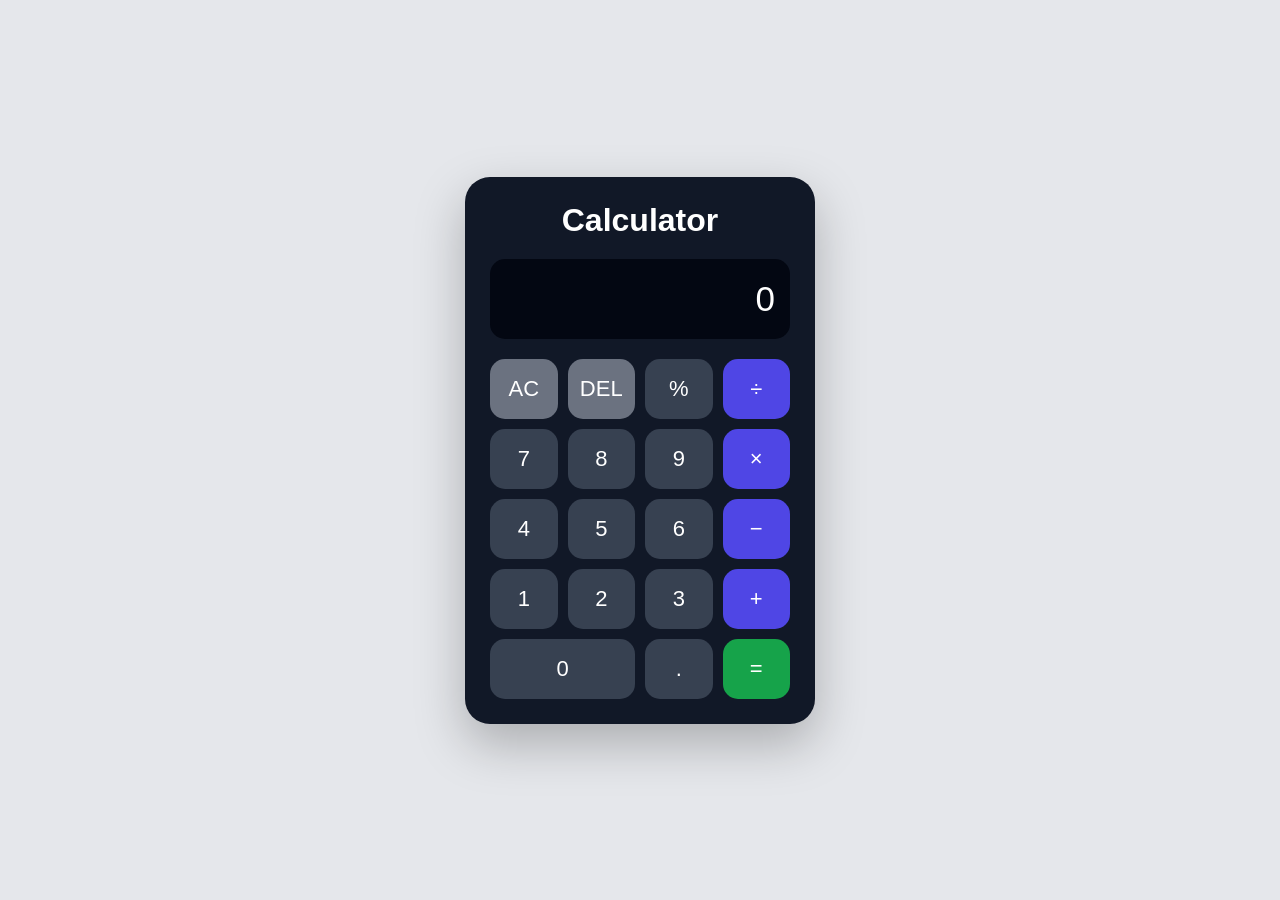
<file: calculator/index.html>
<!DOCTYPE html>
<html lang="en">

<head>
    <meta charset="UTF-8">

    <meta name="viewport"
          content="width=device-width, initial-scale=1.0">

    <title>My Calculator</title>

    <link rel="stylesheet" href="style.css">
</head>

<body>

    <div class="calculator">

        <h1>Calculator</h1>

        <input
            type="text"
            id="display"
            value="0"
            readonly
        >

        <div class="buttons">

            <button onclick="clearDisplay()" class="special">
                AC
            </button>

            <button onclick="deleteLast()" class="special">
                DEL
            </button>

            <button onclick="appendValue('%')">
                %
            </button>

            <button onclick="appendValue('/')"
                    class="operator">
                ÷
            </button>


            <button onclick="appendValue('7')">7</button>
            <button onclick="appendValue('8')">8</button>
            <button onclick="appendValue('9')">9</button>

            <button onclick="appendValue('*')"
                    class="operator">
                ×
            </button>


            <button onclick="appendValue('4')">4</button>
            <button onclick="appendValue('5')">5</button>
            <button onclick="appendValue('6')">6</button>

            <button onclick="appendValue('-')"
                    class="operator">
                −
            </button>


            <button onclick="appendValue('1')">1</button>
            <button onclick="appendValue('2')">2</button>
            <button onclick="appendValue('3')">3</button>

            <button onclick="appendValue('+')"
                    class="operator">
                +
            </button>


            <button onclick="appendValue('0')"
                    class="zero">
                0
            </button>

            <button onclick="appendValue('.')">
                .
            </button>

            <button onclick="calculate()"
                    class="equal">
                =
            </button>

        </div>

    </div>

    <script src="script.js"></script>

</body>
</html>
</file>
<file: calculator/style.css>
* {
    margin: 0;
    padding: 0;
    box-sizing: border-box;
}

body {
    min-height: 100vh;

    display: flex;
    justify-content: center;
    align-items: center;

    background: #e5e7eb;

    font-family: Arial, sans-serif;
}


/* Calculator */

.calculator {
    width: 350px;

    padding: 25px;

    background: #111827;

    border-radius: 25px;

    box-shadow: 0 20px 50px rgba(0,0,0,0.25);
}

h1 {
    text-align: center;

    color: white;

    margin-bottom: 20px;
}


/* Display */

#display {
    width: 100%;

    height: 80px;

    margin-bottom: 20px;

    padding: 15px;

    border: none;

    border-radius: 15px;

    background: #030712;

    color: white;

    font-size: 35px;

    text-align: right;
}


/* Buttons */

.buttons {
    display: grid;

    grid-template-columns: repeat(4, 1fr);

    gap: 10px;
}

button {
    height: 60px;

    border: none;

    border-radius: 15px;

    background: #374151;

    color: white;

    font-size: 22px;

    cursor: pointer;

    transition: 0.2s;
}

button:hover {
    transform: scale(1.05);

    background: #4b5563;
}


/* Special buttons */

.special {
    background: #6b7280;
}


/* Operators */

.operator {
    background: #4f46e5;
}


/* Equal */

.equal {
    background: #16a34a;
}


/* Zero button */

.zero {
    grid-column: span 2;
}


/* Mobile */

@media (max-width: 400px) {

    .calculator {
        width: 92%;
    }

    button {
        height: 55px;
    }

}
</file>
